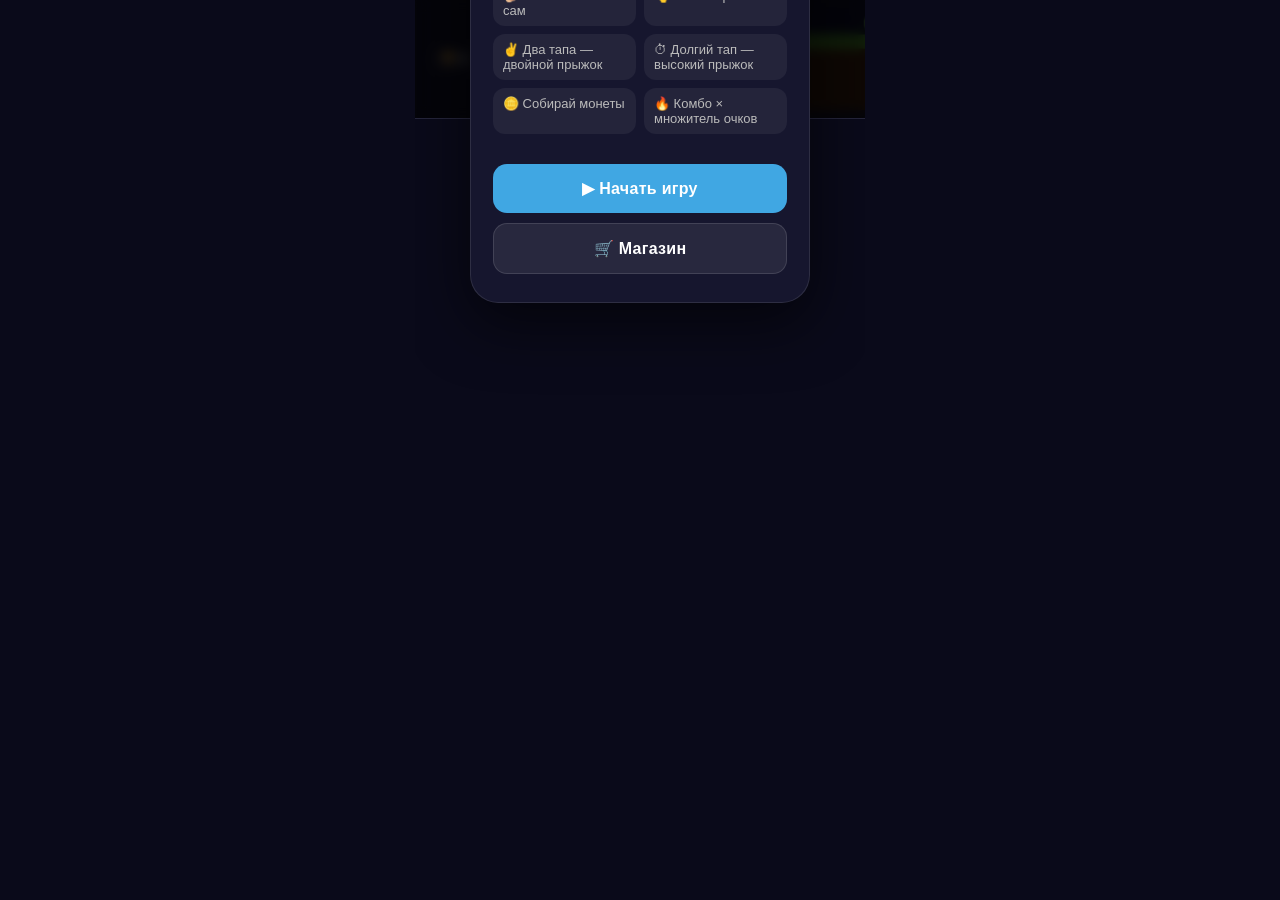
<file: index.html>
<!DOCTYPE html>
<html lang="ru">
<head>
    <meta charset="UTF-8">
    <meta name="viewport" content="width=device-width, initial-scale=1.0, maximum-scale=1.0, user-scalable=no, viewport-fit=cover">
    <title>Slime Run</title>
    <link rel="stylesheet" href="style.css">
    <script src="https://telegram.org/js/telegram-web-app.js"></script>
</head>
<body>
    <div class="game-container">
               <!-- Шапка -->
        <div class="game-header">
            <div class="player-greeting" id="playerGreeting"></div>
            <div class="score-board">
                <span class="score-item">🏆 <span id="score">0</span></span>
                <span class="score-item">⭐ <span id="highScore">0</span></span>
                <span class="score-item currency">🪙 <span id="coinsCount">0</span></span>
            </div>
            <!-- Кнопка выхода -->
           <div class="game-header">
    <div class="player-greeting" id="playerGreeting"></div>
    <div class="score-board">
        <span class="score-item">🏆 <span id="score">0</span></span>
        <span class="score-item">⭐ <span id="highScore">0</span></span>
        <span class="score-item currency">🪙 <span id="coinsCount">0</span></span>
    </div>
    <button id="exitBtn" class="exit-btn">✕</button>
</div>
        <!-- Canvas -->
        <canvas id="gameCanvas"></canvas>

        <!-- Инструкция -->
        <div class="overlay" id="instructionOverlay">
            <div class="overlay-card">
                <div class="slime-preview" id="menuSlime"></div>
                <h2>Slime Run</h2>
                <div class="tips">
                    <div class="tip">🐌 Слизень бежит сам</div>
                    <div class="tip">👆 Тап — прыжок</div>
                    <div class="tip">✌️ Два тапа — двойной прыжок</div>
                    <div class="tip">⏱ Долгий тап — высокий прыжок</div>
                    <div class="tip">🪙 Собирай монеты</div>
                    <div class="tip">🔥 Комбо × множитель очков</div>
                </div>
                <button class="tg-button" id="startGameBtn">▶ Начать игру</button>
                <button class="tg-button secondary" id="menuShopBtn">🛒 Магазин</button>
            </div>
        </div>

        <!-- Game Over -->
        <div class="overlay hidden" id="gameOverOverlay">
            <div class="overlay-card">
                <div class="game-over-emoji" id="gameOverEmoji">💀</div>
                <h2>Игра окончена!</h2>
                <div class="stats-grid">
                    <div class="stat-item">
                        <span class="stat-label">Счёт</span>
                        <span class="stat-value" id="finalScore">0</span>
                    </div>
                    <div class="stat-item">
                        <span class="stat-label">Рекорд</span>
                        <span class="stat-value" id="finalHighScore">0</span>
                    </div>
                    <div class="stat-item">
                        <span class="stat-label">Заработано</span>
                        <span class="stat-value">🪙 <span id="earnedCoins">0</span></span>
                    </div>
                    <div class="stat-item">
                        <span class="stat-label">Макс. комбо</span>
                        <span class="stat-value">×<span id="maxCombo">1</span></span>
                    </div>
                </div>
                <div id="newRecordBadge" class="new-record hidden">🎉 Новый рекорд!</div>
                <button class="tg-button" id="restartGameBtn">🔄 Ещё раз</button>
                <button class="tg-button secondary" id="shopBtn">🛒 Магазин</button>
            </div>
        </div>

        <!-- Магазин -->
        <div class="overlay hidden" id="shopOverlay">
            <div class="overlay-card shop-card">
                <h2>🛒 Магазин</h2>
                <div class="player-currency">У тебя: <span id="shopCoins">0</span> 🪙</div>

                <div class="shop-tabs">
                    <button class="tab-btn active" data-tab="upgrades">⚡ Улучшения</button>
                    <button class="tab-btn" data-tab="skins">🎨 Скины</button>
                </div>

                <div class="tab-content" id="upgradesTab">
                    <div class="upgrade-items" id="upgradeItems"></div>
                </div>
                <div class="tab-content hidden" id="skinsTab">
                    <div class="skin-preview-wrap">
                        <canvas id="skinPreviewCanvas" width="80" height="80"></canvas>
                    </div>
                    <div class="upgrade-items" id="skinItems"></div>
                </div>

                <button class="tg-button secondary" id="closeShopBtn">✕ Закрыть</button>
            </div>
        </div>

        <!-- Комбо-индикатор -->
        <div class="combo-indicator hidden" id="comboIndicator">×<span id="comboMult">1</span></div>
    </div>

    <script src="script.js"></script>
</body>
</html>
</file>
<file: style.css>
* {
    margin: 0;
    padding: 0;
    box-sizing: border-box;
    user-select: none;
    -webkit-tap-highlight-color: transparent;
}

body {
    font-family: -apple-system, BlinkMacSystemFont, 'Segoe UI', Roboto, Helvetica, Arial, sans-serif;
    display: flex;
    justify-content: center;
    align-items: center;
    min-height: 100vh;
    min-height: 100dvh;
    overflow: hidden;
    background: var(--tg-theme-bg-color, #0a0a1a);
    color: var(--tg-theme-text-color, #ffffff);
}

.game-container {
    position: relative;
    width: 100%;
    max-width: 450px;
    height: 100vh;
    height: 100dvh;
    display: flex;
    flex-direction: column;
    overflow: hidden;
}

/* ── Шапка ── */
.game-header {
    display: flex;
    justify-content: space-between;
    align-items: center;
    padding: 8px 12px;
    background: var(--tg-theme-bg-color, #12122a);
    border-bottom: 1px solid rgba(255,255,255,0.08);
    gap: 6px;
    z-index: 5;
    flex-shrink: 0;
    position: relative;
}

.player-greeting {
    font-size: 13px;
    color: var(--tg-theme-hint-color, #aaa);
    white-space: nowrap;
    overflow: hidden;
    text-overflow: ellipsis;
    flex: 1;
    min-width: 0;
}

.score-board {
    display: flex;
    gap: 4px;
    align-items: center;
    flex-wrap: nowrap;
}

.score-item {
    background: rgba(255,255,255,0.08);
    padding: 4px 8px;
    border-radius: 20px;
    font-size: 12px;
    font-weight: 700;
    color: var(--tg-theme-text-color, #fff);
    white-space: nowrap;
}

.score-item.currency {
    background: linear-gradient(135deg, #f5d742, #f0a800);
    color: #1a1200;
}

/* ── Кнопка выхода ── */
.exit-btn {
    width: 32px;
    height: 32px;
    border: none;
    border-radius: 8px;
    background: rgba(255, 255, 255, 0.1);
    color: white;
    font-size: 18px;
    display: flex;
    align-items: center;
    justify-content: center;
    cursor: pointer;
    transition: all 0.2s;
    margin-left: 4px;
    flex-shrink: 0;
    backdrop-filter: blur(4px);
    -webkit-backdrop-filter: blur(4px);
    border: 1px solid rgba(255, 255, 255, 0.1);
}

.exit-btn:active {
    background: rgba(255, 255, 255, 0.25);
    transform: scale(0.95);
}

.exit-btn:hover {
    background: rgba(255, 255, 255, 0.2);
}

/* ── Canvas ── */
#gameCanvas {
    display: block;
    width: 100%;
    flex-grow: 1;
    touch-action: none;
    background: transparent;
}

/* ── Оверлеи ── */
.overlay {
    position: absolute;
    inset: 0;
    background: rgba(0, 0, 0, 0.78);
    display: flex;
    justify-content: center;
    align-items: center;
    z-index: 20;
    backdrop-filter: blur(6px);
    -webkit-backdrop-filter: blur(6px);
    animation: fadeIn 0.2s ease;
}

.overlay.hidden { display: none; }

@keyframes fadeIn {
    from { opacity: 0; }
    to   { opacity: 1; }
}

.overlay-card {
    background: var(--tg-theme-bg-color, #16162e);
    border: 1px solid rgba(255,255,255,0.1);
    padding: 28px 22px;
    border-radius: 28px;
    max-width: 88%;
    width: 340px;
    max-height: 88vh;
    overflow-y: auto;
    text-align: center;
    box-shadow: 0 20px 60px rgba(0,0,0,0.6);
    animation: slideUp 0.25s cubic-bezier(0.34,1.56,0.64,1);
}

@keyframes slideUp {
    from { transform: translateY(30px); opacity: 0; }
    to   { transform: translateY(0);    opacity: 1; }
}

.overlay-card h2 {
    font-size: 24px;
    font-weight: 800;
    margin-bottom: 18px;
    background: linear-gradient(135deg, #7ee8a2, #40a7e3);
    -webkit-background-clip: text;
    -webkit-text-fill-color: transparent;
    background-clip: text;
}

/* Превью слизня на старте */
.slime-preview {
    margin: 0 auto 10px;
    width: 80px;
    height: 80px;
}
.slime-preview canvas { border-radius: 50%; }

/* Подсказки */
.tips {
    display: grid;
    grid-template-columns: 1fr 1fr;
    gap: 8px;
    margin-bottom: 20px;
}

.tip {
    background: rgba(255,255,255,0.06);
    border-radius: 12px;
    padding: 8px 10px;
    font-size: 13px;
    color: var(--tg-theme-hint-color, #bbb);
    text-align: left;
}

/* Game over emoji */
.game-over-emoji {
    font-size: 64px;
    line-height: 1;
    margin-bottom: 8px;
    animation: bounce 0.6s ease;
}

@keyframes bounce {
    0%   { transform: scale(0); }
    60%  { transform: scale(1.2); }
    100% { transform: scale(1); }
}

/* Статы */
.stats-grid {
    display: grid;
    grid-template-columns: 1fr 1fr;
    gap: 10px;
    margin: 16px 0;
}

.stat-item {
    background: rgba(255,255,255,0.06);
    border-radius: 14px;
    padding: 12px 8px;
    display: flex;
    flex-direction: column;
    gap: 4px;
}

.stat-label {
    font-size: 11px;
    color: var(--tg-theme-hint-color, #888);
    text-transform: uppercase;
    letter-spacing: 0.5px;
}

.stat-value {
    font-size: 22px;
    font-weight: 800;
    color: var(--tg-theme-text-color, #fff);
}

/* Новый рекорд */
.new-record {
    background: linear-gradient(135deg, #ffd700, #ff8c00);
    color: #1a0a00;
    font-weight: 800;
    font-size: 16px;
    border-radius: 20px;
    padding: 8px 20px;
    margin-bottom: 12px;
    animation: glow 1s infinite alternate;
}

.new-record.hidden { display: none; }

@keyframes glow {
    from { box-shadow: 0 0 10px rgba(255,200,0,0.4); }
    to   { box-shadow: 0 0 25px rgba(255,200,0,0.8); }
}

/* ── Кнопки ── */
.tg-button {
    background: var(--tg-theme-button-color, #40a7e3);
    color: var(--tg-theme-button-text-color, #ffffff);
    border: none;
    border-radius: 14px;
    padding: 15px 28px;
    font-size: 16px;
    font-weight: 700;
    margin-top: 10px;
    width: 100%;
    cursor: pointer;
    transition: opacity 0.15s, transform 0.1s;
    letter-spacing: 0.3px;
}

.tg-button:active {
    opacity: 0.75;
    transform: scale(0.97);
}

.tg-button.secondary {
    background: rgba(255,255,255,0.08);
    color: var(--tg-theme-text-color, #fff);
    border: 1px solid rgba(255,255,255,0.12);
}

/* ── Магазин ── */
.shop-card {
    padding: 22px 18px;
}

.player-currency {
    font-size: 16px;
    font-weight: 700;
    margin-bottom: 14px;
    padding: 10px 14px;
    background: linear-gradient(135deg, rgba(245,215,66,0.15), rgba(245,215,66,0.05));
    border: 1px solid rgba(245,215,66,0.3);
    border-radius: 14px;
    color: #f5d742;
}

/* Табы */
.shop-tabs {
    display: flex;
    gap: 8px;
    margin-bottom: 14px;
}

.tab-btn {
    flex: 1;
    padding: 9px;
    border: none;
    border-radius: 12px;
    font-size: 13px;
    font-weight: 600;
    cursor: pointer;
    background: rgba(255,255,255,0.06);
    color: var(--tg-theme-hint-color, #aaa);
    transition: all 0.2s;
}

.tab-btn.active {
    background: var(--tg-theme-button-color, #40a7e3);
    color: #fff;
}

.tab-content { display: block; }
.tab-content.hidden { display: none; }

/* Превью скина */
.skin-preview-wrap {
    display: flex;
    justify-content: center;
    margin-bottom: 14px;
}

#skinPreviewCanvas {
    border-radius: 50%;
    background: rgba(255,255,255,0.06);
    border: 2px solid rgba(255,255,255,0.12);
}

/* Предметы магазина */
.upgrade-items {
    display: flex;
    flex-direction: column;
    gap: 8px;
    max-height: 320px;
    overflow-y: auto;
    padding-right: 2px;
}

.upgrade-items::-webkit-scrollbar { width: 4px; }
.upgrade-items::-webkit-scrollbar-track { background: transparent; }
.upgrade-items::-webkit-scrollbar-thumb { background: rgba(255,255,255,0.2); border-radius: 2px; }

.shop-item {
    display: flex;
    justify-content: space-between;
    align-items: center;
    padding: 12px 14px;
    background: rgba(255,255,255,0.05);
    border: 1px solid rgba(255,255,255,0.07);
    border-radius: 14px;
    cursor: pointer;
    transition: all 0.15s;
    gap: 10px;
}

.shop-item:active { transform: scale(0.97); opacity: 0.8; }
.shop-item.max-level { opacity: 0.4; cursor: not-allowed; }
.shop-item.equipped { border-color: #4caf50; background: rgba(76,175,80,0.1); }
.shop-item.cant-afford { opacity: 0.5; }

.shop-item-icon { font-size: 26px; flex-shrink: 0; }

.shop-item-info {
    display: flex;
    flex-direction: column;
    gap: 3px;
    text-align: left;
    flex: 1;
}

.shop-item-info strong { font-size: 14px; color: var(--tg-theme-text-color, #fff); }
.shop-item-info span   { font-size: 12px; color: var(--tg-theme-hint-color, #888); }
.shop-item-info small  { font-size: 11px; color: var(--tg-theme-hint-color, #666); }

.shop-item-right { text-align: right; flex-shrink: 0; }

.shop-item-price {
    font-size: 15px;
    font-weight: 800;
    color: #f5d742;
}

.shop-item-price.free  { color: #4caf50; }
.shop-item-price.maxed { color: var(--tg-theme-hint-color, #666); font-size: 13px; }

.progress-bar-wrap {
    width: 60px;
    height: 5px;
    background: rgba(255,255,255,0.1);
    border-radius: 3px;
    margin-top: 4px;
    overflow: hidden;
}

.progress-bar-fill {
    height: 100%;
    background: linear-gradient(90deg, #40a7e3, #7ee8a2);
    border-radius: 3px;
    transition: width 0.3s;
}

/* ── Комбо-индикатор ── */
.combo-indicator {
    position: absolute;
    top: 70px;
    right: 14px;
    background: linear-gradient(135deg, #ff6b35, #f7c59f);
    color: #2a0a00;
    font-size: 22px;
    font-weight: 900;
    padding: 6px 14px;
    border-radius: 20px;
    box-shadow: 0 4px 20px rgba(255,100,0,0.5);
    z-index: 15;
    animation: comboPulse 0.3s ease;
    pointer-events: none;
}

.combo-indicator.hidden { display: none; }

@keyframes comboPulse {
    0%   { transform: scale(1.4); }
    100% { transform: scale(1); }
}

/* ── Адаптив ── */
@media (max-height: 600px) {
    .overlay-card { padding: 18px 16px; }
    .tips { grid-template-columns: 1fr 1fr; }
    .game-over-emoji { font-size: 46px; }
}

@media (max-width: 360px) {
    .game-header { padding: 6px 8px; }
    .score-item { font-size: 11px; padding: 3px 6px; }
    .exit-btn { width: 28px; height: 28px; font-size: 16px; }
    .shop-item { padding: 10px 12px; }
    .player-greeting { font-size: 12px; }
}
/* ── Кнопка выхода ── */
.exit-btn {
    width: 34px;
    height: 34px;
    border: none;
    border-radius: 10px;
    background: rgba(255, 255, 255, 0.12);
    color: white;
    font-size: 18px;
    display: flex;
    align-items: center;
    justify-content: center;
    cursor: pointer;
    transition: all 0.2s;
    flex-shrink: 0;
    backdrop-filter: blur(4px);
    -webkit-backdrop-filter: blur(4px);
    border: 1px solid rgba(255, 255, 255, 0.15);
}

.exit-btn:active {
    background: rgba(255, 255, 255, 0.25);
    transform: scale(0.95);
}

.exit-btn:hover {
    background: rgba(255, 255, 255, 0.2);
}
</file>
